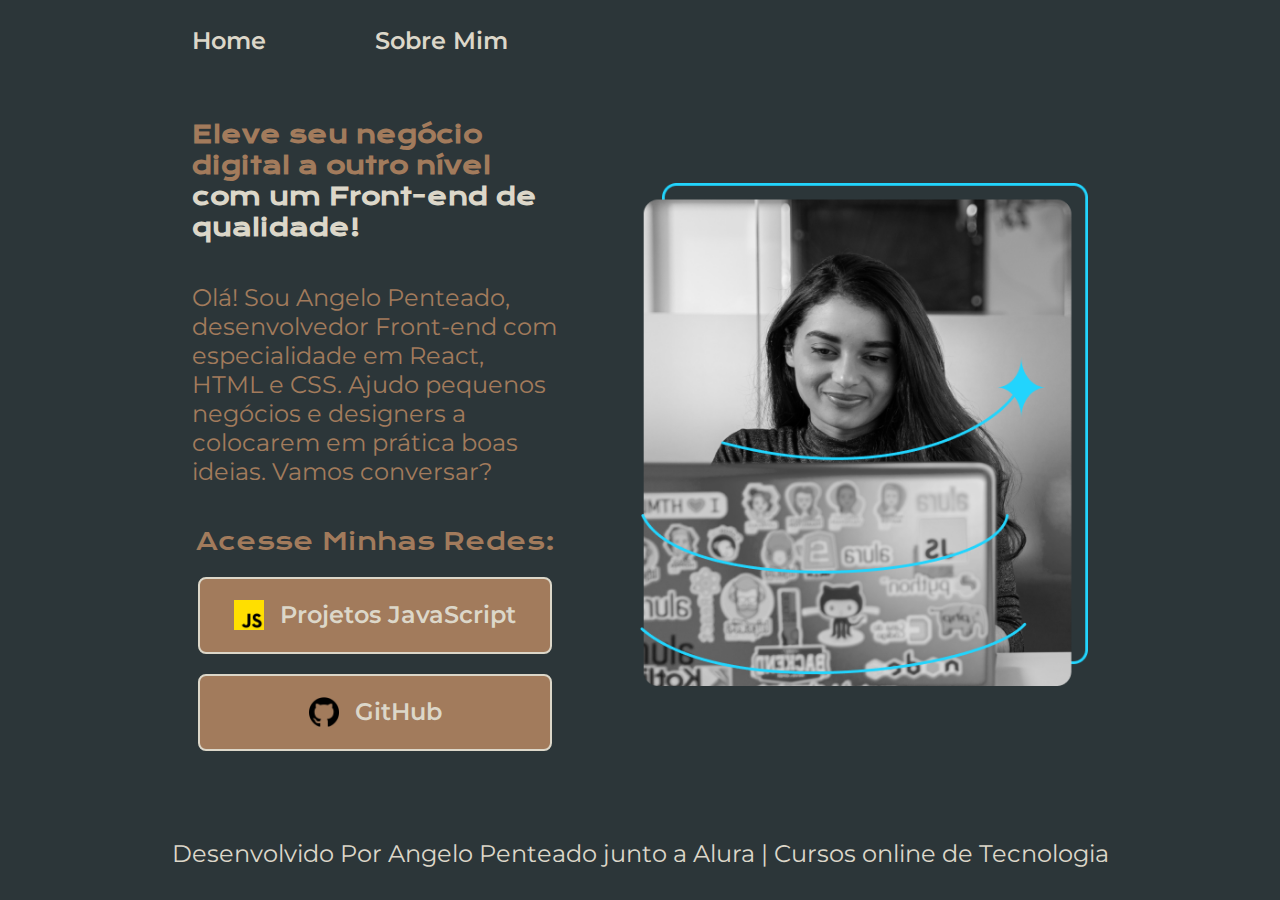
<file: index.html>
<!DOCTYPE html>
<html lang="pt-br">

<head>
    <meta charset="UTF-8">
    <meta http-equiv="X-UA-Compatible" content="IE=edge">
    <meta name="viewport" content="width=device-width, initial-scale=1.0">
    <title>Portifolio</title>
    <link rel="stylesheet" href="./styles/style.css">
</head>

<body>
    <header class="cabecalho">
        <nav class="cabecalho_menu">
            <a class="cabecalho_opcoes" href="index.html">Home</a>
            <a class="cabecalho_opcoes" href="about.html">Sobre Mim</a>
        </nav>
    </header>
    <main class="apresentacao">
        <section class="apresentacao_conteudo">
            <h1 class="apresentacao_conteudo_titulo">Eleve seu negócio digital a outro nível<strong 
            class="titulo-destaque"> com um Front-end de qualidade!
            </strong></h1>
            <p class="apresentacao_conteudo_texto">Olá! Sou Angelo Penteado, desenvolvedor
            Front-end com especialidade em React, HTML e
            CSS. Ajudo pequenos negócios e designers a
            colocarem em prática boas ideias. Vamos
            conversar?</p>
            <div class="apresentacao_navegacao">
                <h2 class="apresentacao_links_subtitulo">Acesse Minhas Redes:</h2>
                    <a class="links" href="https://github.com/angelovop/jsProjects">
                    <img class="js" src="./assets/javascript.png">
                    Projetos JavaScript
                    </a>
                    <a class="links" href="https://github.com/angelovop">
                    <img class="github_png" src="./assets/github.png">
                    GitHub
                    </a>
            </div>
        </section>
        <img class="apresentacao_imagem" src="./assets/Imagem.png" alt="Foto de Angelo Penteado programando">
    </main>
    <footer class="rodape">
        <p class="desc">Desenvolvido Por Angelo Penteado junto a Alura | Cursos online de Tecnologia</p>
    </footer>
</body>

</html>
</file>
<file: styles/style.css>
@import url('https://fonts.googleapis.com/css2?family=Krona+One&family=Montserrat:wght@400;600&display=swap');

:root{
    --cor-1: #2c3639;
    --cor-2:#a27b5c;
    --cor-3: #dcd7c9;
    --cor-4: #3f4e4f;

    --fonte-primaria: 'Krona One', sans-serif;
    --fonte-secundaria: 'Montserrat', sans-serif;
    --tamanho-fonte: 1.5rem;
    
}

body::-webkit-scrollbar {
	width: 15px;
}

body::-webkit-scrollbar-track{
	background: var(--cor-1);
}

body::-webkit-scrollbar-thumb{
	background-color: var(--cor-3);
	border-radius: 5px;
	border: 3px solid var(--cor-1);
}

*{
    margin: 0;
    padding: 0;
}

body{
    box-sizing: border-box;
    background-color: var(--cor-1);
    color: var(--cor-2);
}

.cabecalho{
    padding: 2% 0% 0% 15%;
}

.cabecalho_menu{
    display: flex;
    gap: 10%;
}

.cabecalho_opcoes:hover{
    color: var(--cor-4); 
}

.cabecalho_opcoes{
    font-family: var(--fonte-secundaria);
    font-size: var(--tamanho-fonte);
    font-weight: 600;
    color: var(--cor-3);
    text-decoration: none;
}

.apresentacao{
    padding: 5% 15%;
    display: flex;
    align-items: center;
    justify-content: space-between;
    gap: 82px;
}

.apresentacao_conteudo{
    width: 50%;
    display: flex;
    flex-direction: column;
    gap: 40px;
}

.apresentacao_conteudo_titulo{
    font-size: var(--tamanho-fonte);
    font-family: var(--fonte-primaria);
}

.titulo-destaque{
    color: var(--cor-3);
}

.apresentacao_conteudo_texto{
    font-size: var(--tamanho-fonte);
    font-family: var(--fonte-secundaria);
}

/* Container de botões dos links */
.apresentacao_navegacao{
    display: flex;
    flex-direction: column;
    align-items: center;
    gap: 20px;
    justify-content: space-between;
}

.js{
    height: 30px;
    background-color: var(--cor-2);
    width: 30px;
}

.github_png{
    height: 30px;
    background-color: var(--cor-2);
    width: 30px;
}

.apresentacao_links_subtitulo{
    font-family: var(--fonte-primaria);
    font-weight: 300;
    font-size: var(--tamanho-fonte);

}

/* Estilos dos botões */
.links{
    background-color: var(--cor-2);
    display: flex;
    justify-content: center;
    gap: 16px;
    border: 2px solid var(--cor-3);
    width: 350px;
    text-align: center;
    border-radius: 8px;
    font-size: var(--tamanho-fonte);
    font-weight: 600;
    padding: 21.5px 0;
    text-decoration: none;
    color: var(--cor-3);
    font-family: var(--fonte-secundaria);
}

.links:hover{
    color: var(--cor-4);
    border-color: var(--cor-4);
    border-radius: 16px;
}

.apresentacao_imagem{
    width: 50%;
}

.desc{
    color: var(--cor-3);
}

.rodape{
    text-align: center;
    color: var(--cor-4);
    font-family: var(--fonte-secundaria);
    font-size: var(--tamanho-fonte);
    padding: 24px;
    background-color: var(--cor-1); 
}

@media (max-width: 1200px){
    
    .cabecalho{
        padding: 10%;
    }

    .cabecalho_menu{
        justify-content: center;
    }

    .apresentacao{
        flex-direction: column-reverse;
        padding: 5%;
    }

    .apresentacao_conteudo{
        width: auto;
    }

}
</file>
